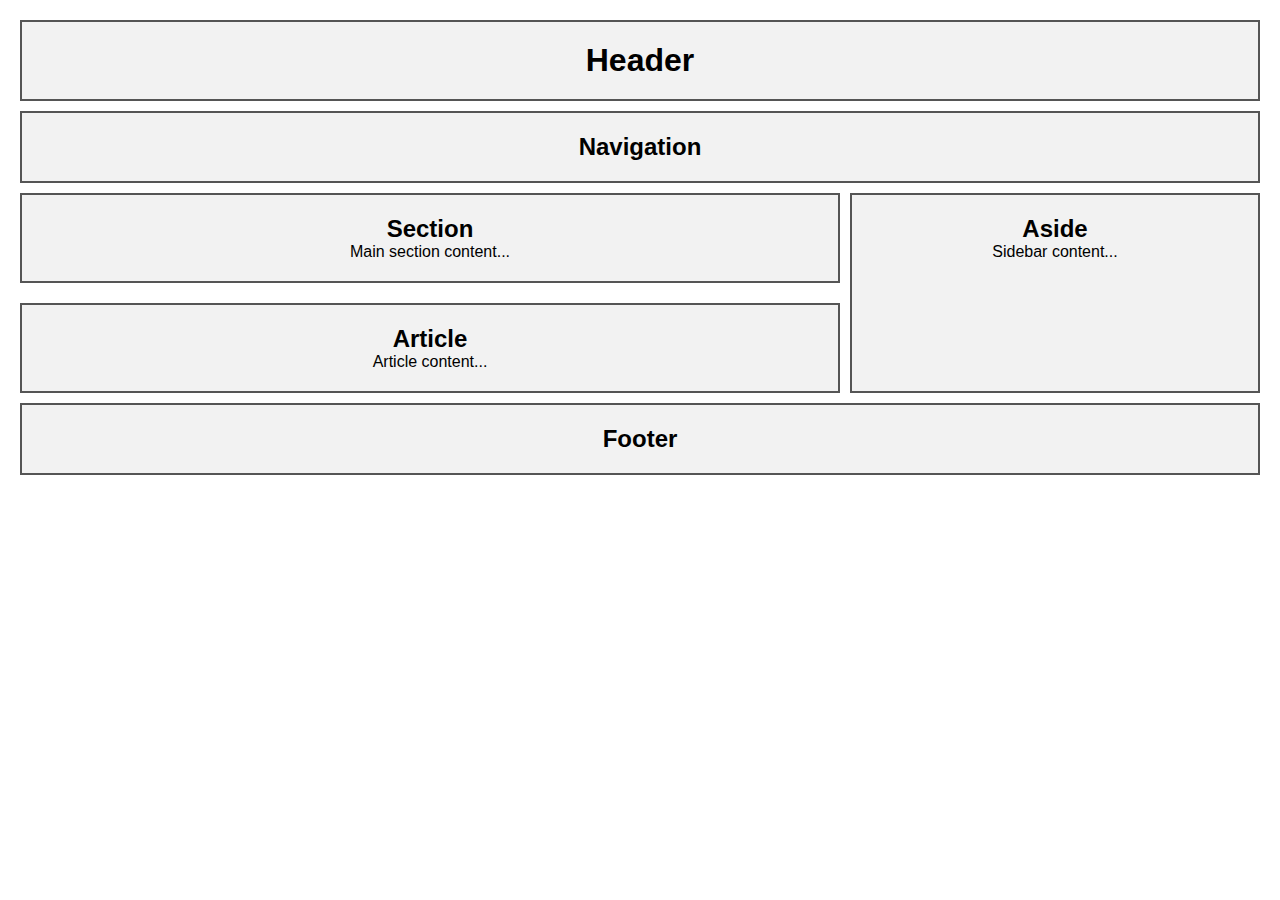
<file: index.html>
<!DOCTYPE html>
<html lang="en">
<head>
  <meta charset="UTF-8">
  <title>Website Structure</title>
  <link rel="stylesheet" href="style.css">
</head>
<body>

  <header>
    <h1>Header</h1>
  </header>

  <nav>
    <h2>Navigation</h2>
  </nav>

  <main class="container">
    <section>
      <h2>Section</h2>
      <p>Main section content...</p>
    </section>

    <article>
      <h2>Article</h2>
      <p>Article content...</p>
    </article>

    <aside>
      <h2>Aside</h2>
      <p>Sidebar content...</p>
    </aside>
  </main>

  <footer>
    <h2>Footer</h2>
  </footer>

</body>
</html>
</file>
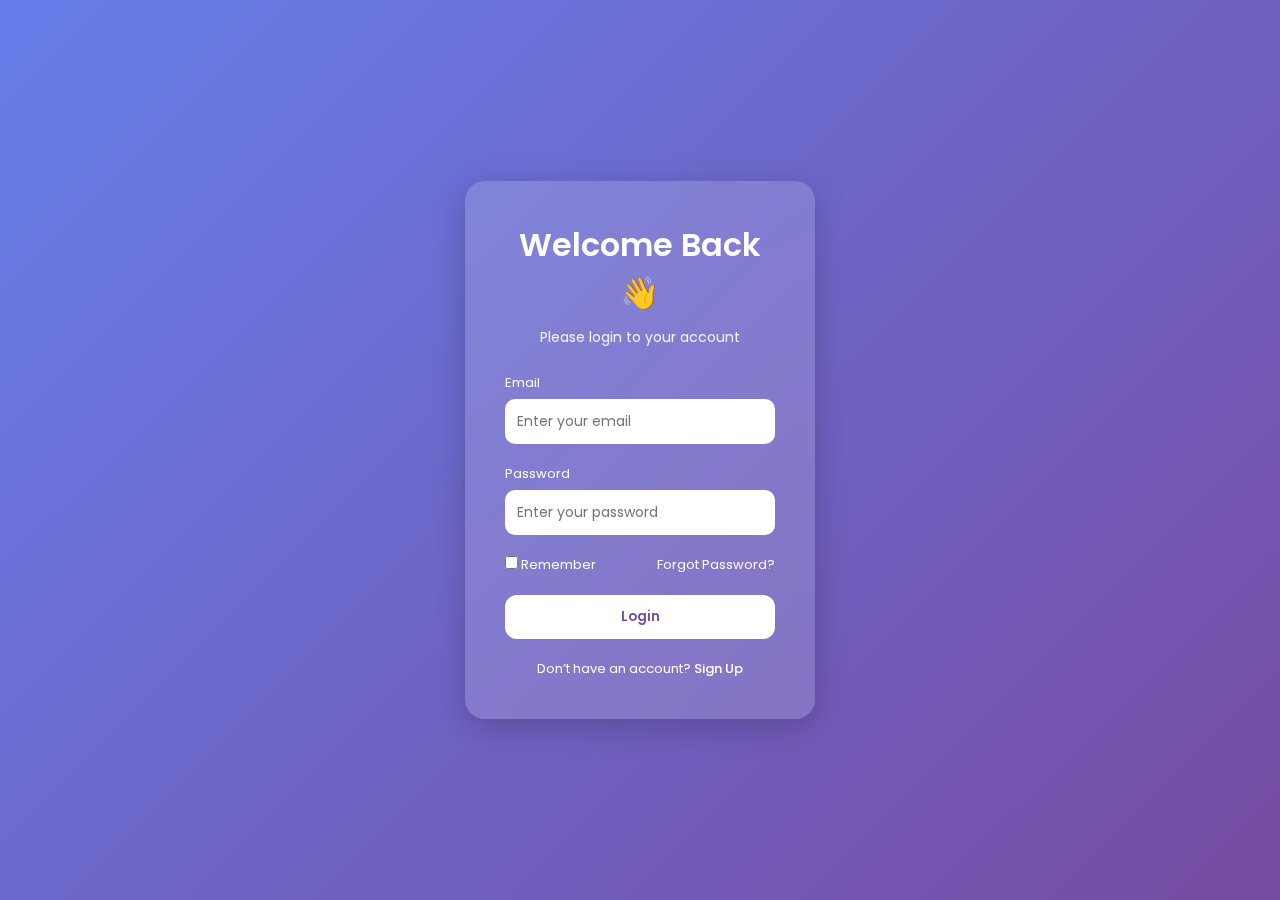
<file: HTML_STRUCTURE/Login_Forms/login.html>
<!DOCTYPE html>
<html lang="en">
<head>
  <meta charset="UTF-8">
  <title>Modern Login</title>
  <meta name="viewport" content="width=device-width, initial-scale=1.0">
  
  <!-- Link CSS -->
  <link rel="stylesheet" href="login.css">
</head>
<body>

  <div class="login-container">
    <h1>Welcome Back 👋</h1>
    <p>Please login to your account</p>

    <form>
      <div class="input-group">
        <label>Email</label>
        <input type="email" placeholder="Enter your email" required>
      </div>

      <div class="input-group">
        <label>Password</label>
        <input type="password" placeholder="Enter your password" required>
      </div>

      <div class="options">
        <label>
          <input type="checkbox"> Remember
        </label>
        <a href="#">Forgot Password?</a>
      </div>

      <button type="submit" class="login-btn">Login</button>

      <div class="signup">
        Don’t have an account? <a href="#">Sign Up</a>
      </div>
    </form>
  </div>

</body>
</html>
</file>
<file: style.css>
* {
  box-sizing: border-box;
  margin: 0;
  padding: 0;
  font-family: Arial, sans-serif;
}

body {
  padding: 20px;
}

/* General styling */
header, nav, section, article, aside, footer {
  border: 2px solid #555;
  padding: 20px;
  margin-bottom: 10px;
  background: #f2f2f2;
  text-align: center;
}

/* Main grid layout */
.container {
  display: grid;
  grid-template-columns: 2fr 1fr;
  grid-template-rows: auto auto;
  gap: 10px;
}

/* Placement */
section {
  grid-column: 1;
  grid-row: 1;
}

article {
  grid-column: 1;
  grid-row: 2;
}

aside {
  grid-column: 2;
  grid-row: 1 / span 2;
}
</file>
<file: HTML_STRUCTURE/Login_Forms/login.css>
/* Google Font */
@import url('https://fonts.googleapis.com/css2?family=Poppins:wght@300;400;500;600&display=swap');

* {
  margin: 0;
  padding: 0;
  box-sizing: border-box;
  font-family: 'Poppins', sans-serif;
}

body {
  height: 100vh;
  display: flex;
  justify-content: center;
  align-items: center;
  background: linear-gradient(135deg, #667eea, #764ba2);
}

.login-container {
  background: rgba(255, 255, 255, 0.15);
  backdrop-filter: blur(15px);
  -webkit-backdrop-filter: blur(15px);
  padding: 40px;
  width: 350px;
  border-radius: 20px;
  box-shadow: 0 8px 32px rgba(0, 0, 0, 0.2);
  color: #fff;
}

.login-container h1 {
  text-align: center;
  margin-bottom: 10px;
  font-weight: 600;
}

.login-container p {
  text-align: center;
  margin-bottom: 25px;
  font-size: 14px;
  opacity: 0.9;
}

.input-group {
  margin-bottom: 20px;
}

.input-group label {
  font-size: 13px;
  display: block;
  margin-bottom: 6px;
}

.input-group input {
  width: 100%;
  padding: 12px;
  border: none;
  border-radius: 10px;
  outline: none;
  font-size: 14px;
}

.input-group input:focus {
  box-shadow: 0 0 0 2px #fff;
}

.options {
  display: flex;
  justify-content: space-between;
  align-items: center;
  font-size: 13px;
  margin-bottom: 20px;
}

.options a {
  color: #fff;
  text-decoration: none;
}

.options a:hover {
  text-decoration: underline;
}

.login-btn {
  width: 100%;
  padding: 12px;
  border: none;
  border-radius: 12px;
  background: #fff;
  color: #764ba2;
  font-weight: 600;
  cursor: pointer;
  transition: 0.3s ease;
}

.login-btn:hover {
  background: #f1f1f1;
  transform: translateY(-2px);
}

.signup {
  text-align: center;
  margin-top: 20px;
  font-size: 13px;
}

.signup a {
  color: #fff;
  font-weight: 500;
  text-decoration: none;
}

.signup a:hover {
  text-decoration: underline;
}

@media (max-width: 400px) {
  .login-container {
    width: 90%;
    padding: 30px;
  }
}
</file>
